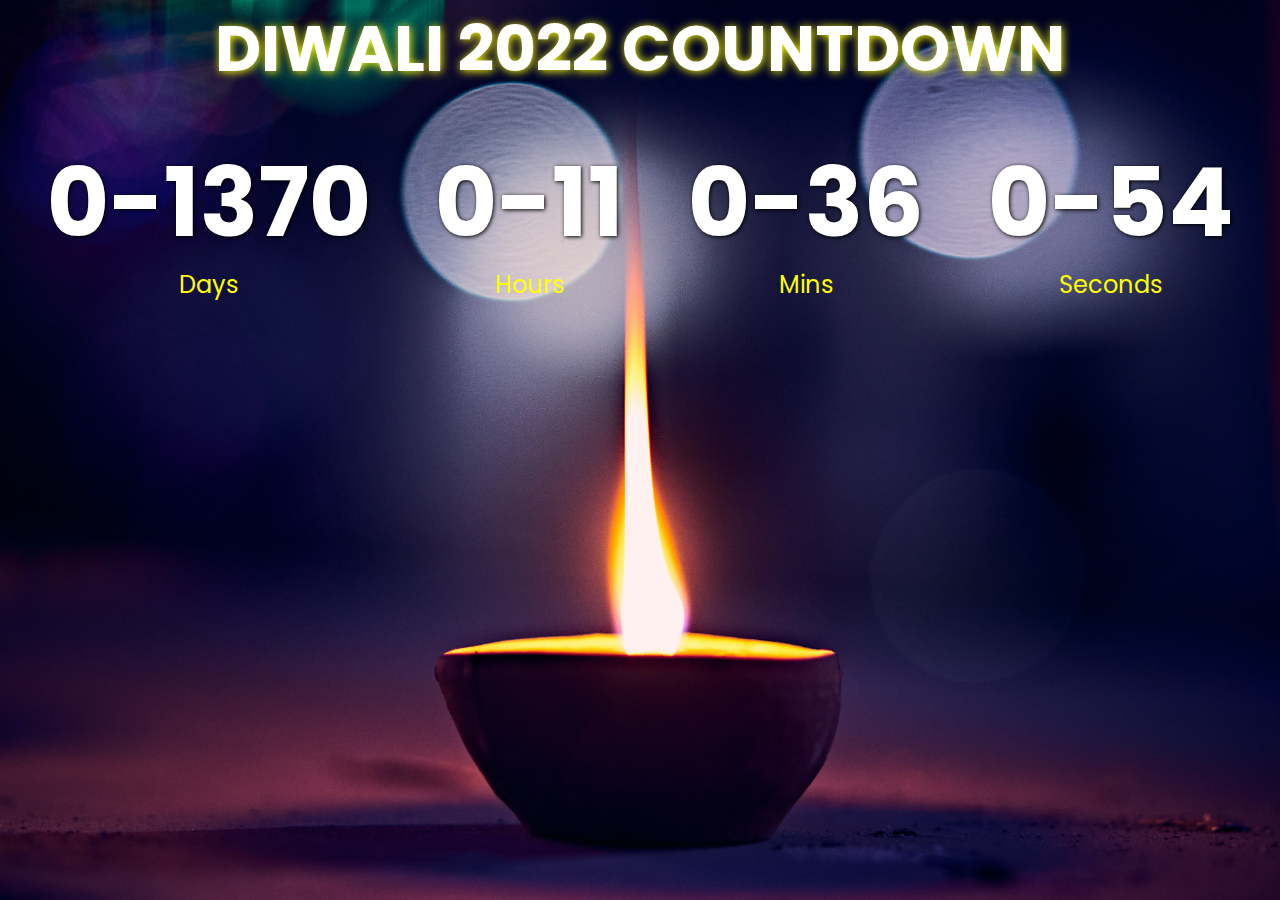
<file: Countdown Timer/index.html>
<!DOCTYPE html>
<html lang="en">
<head>
    <meta charset="UTF-8">
    <meta http-equiv="X-UA-Compatible" content="IE=edge">
    <meta name="viewport" content="width=device-width, initial-scale=1.0">
    <title>Count Down Timer</title>
    <link rel="stylesheet" href="style.css">
    <script src="script.js" defer></script>
</head>
<body>
    <h1>Diwali 2022 Countdown</h1>
    <div class="countdown-container">
        <div class="countdown-el days-c">
            <p class="big-text" id="days">01</p>
            <span>days</span>
        </div>
        <div class="countdown-el hours-c">
            <p class="big-text" id="hours">01</p>
            <span>hours</span>
        </div>
        <div class="countdown-el min-c">
        <p class="big-text" id="min">01</p>
            <span>mins</span>
        </div>
        <div class="countdown-el seconds-c">
            <p class="big-text" id="seconds">01</p>
            <span>seconds</span>
        </div>
    </div>
</body>
</html>
</file>
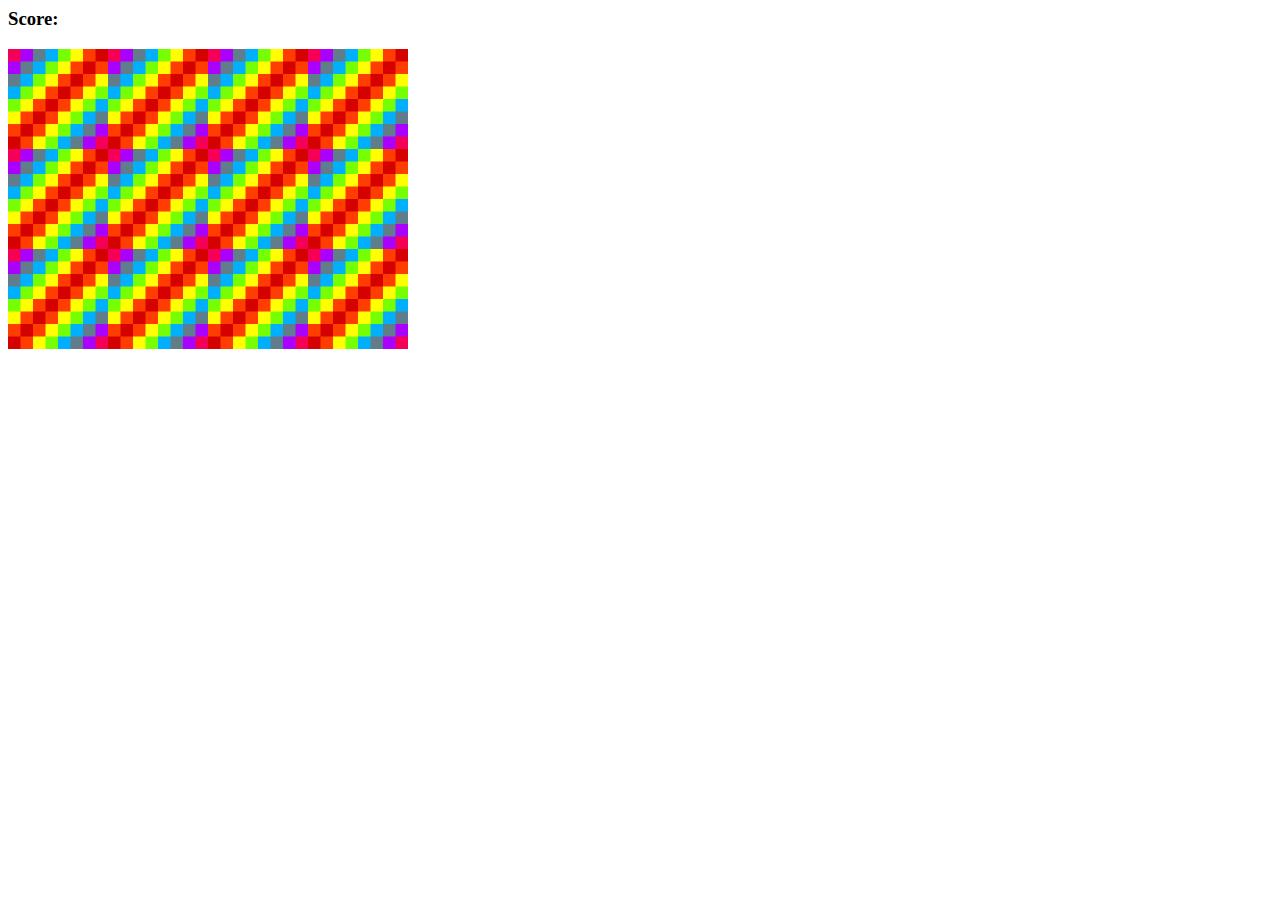
<file: memory-game/index.html>
<!D OCTYPE html>
<html lang="en">
<head>
    <meta charset="UTF-8">
    <meta http-equiv="X-UA-Compatible" content="IE=edge">
    <meta name="viewport" content="width=device-width, initial-scale=1.0">
    <title>Memory Game</title>
    <link rel="stylesheet" href="style.css">
    <script src="script.js" defer></script>
</head>
<body>
    
    <h3>Score: <span id="result"></span></h3>
    
    <div id="grid" ></div>
    
</body>
</html>
</file>
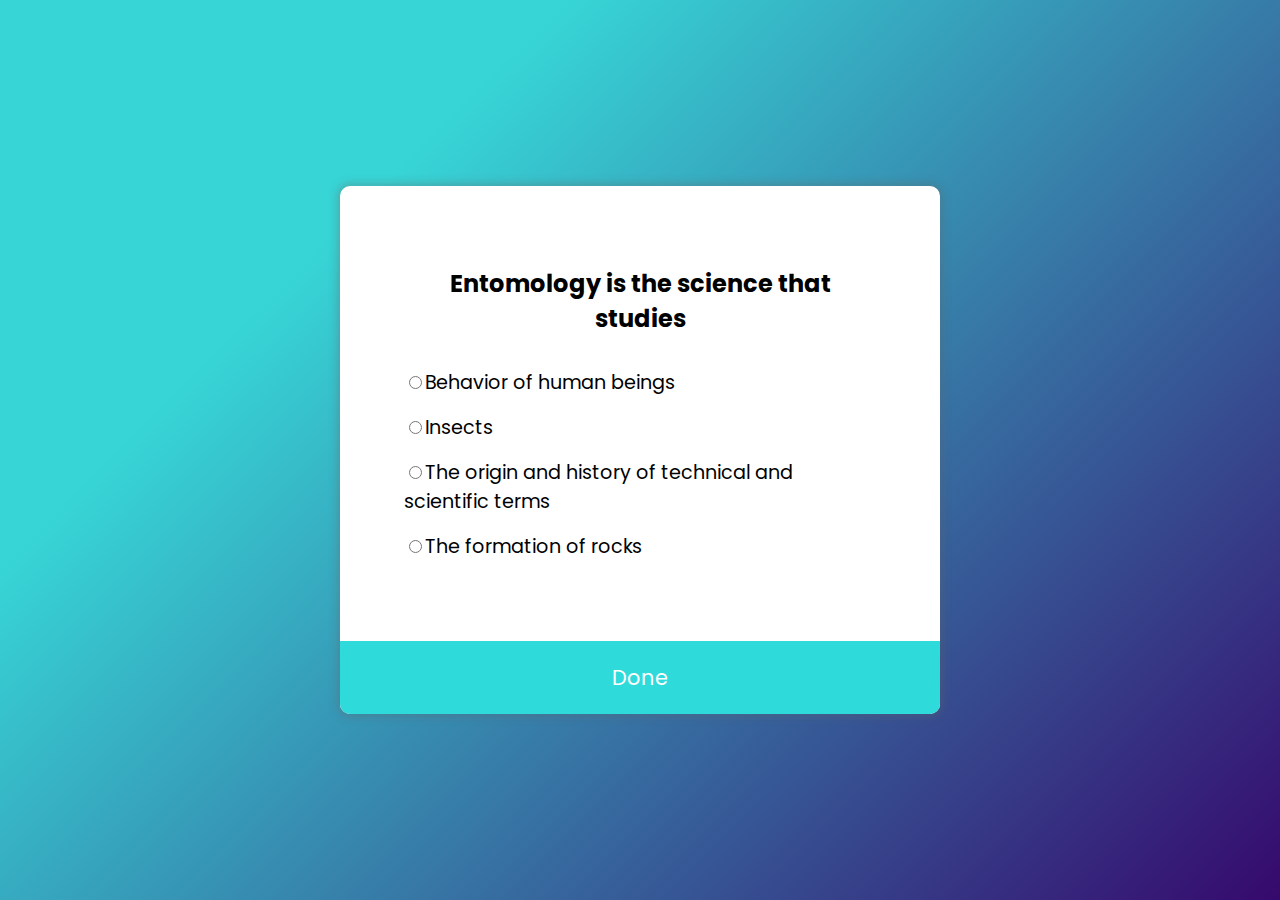
<file: quiz-app/index.html>
<!DOCTYPE html>
<html lang="en">
  <head>
    <meta charset="UTF-8" />
    <meta http-equiv="X-UA-Compatible" content="IE=edge" />
    <meta name="viewport" content="width=device-width, initial-scale=1.0" />
    <title>Quiz App</title>
    <link rel="stylesheet" href="style.css" />
    <script src="script.js" defer></script>
    <link
      rel="icon"
      href="./data/question-mark-5976736.svg"
      type="image/icon type"
    />
  </head>
  <body>
    <div class="quiz-container" id="quiz">
      <div class="quiz-header">
        <h2 id="question">Question text</h2>
        <ul>
          <li>
            <input type="radio" id="a" name="answer" class="answer" /><label
              id="a_text"
              for="a"
              >Question</label
            >
          </li>
          <li>
            <input type="radio" id="b" name="answer" class="answer" /><label
              id="b_text"
              for="b"
              >Question</label
            >
          </li>
          <li>
            <input type="radio" id="c" name="answer" class="answer" /><label
              id="c_text"
              for="c"
              >Question</label
            >
          </li>
          <li>
            <input type="radio" id="d" name="answer" class="answer" /><label
              id="d_text"
              for="d"
              >Question</label
            >
          </li>
        </ul>
      </div>
      <button id="submit">Done</button>
    </div>
  </body>
</html>
</file>
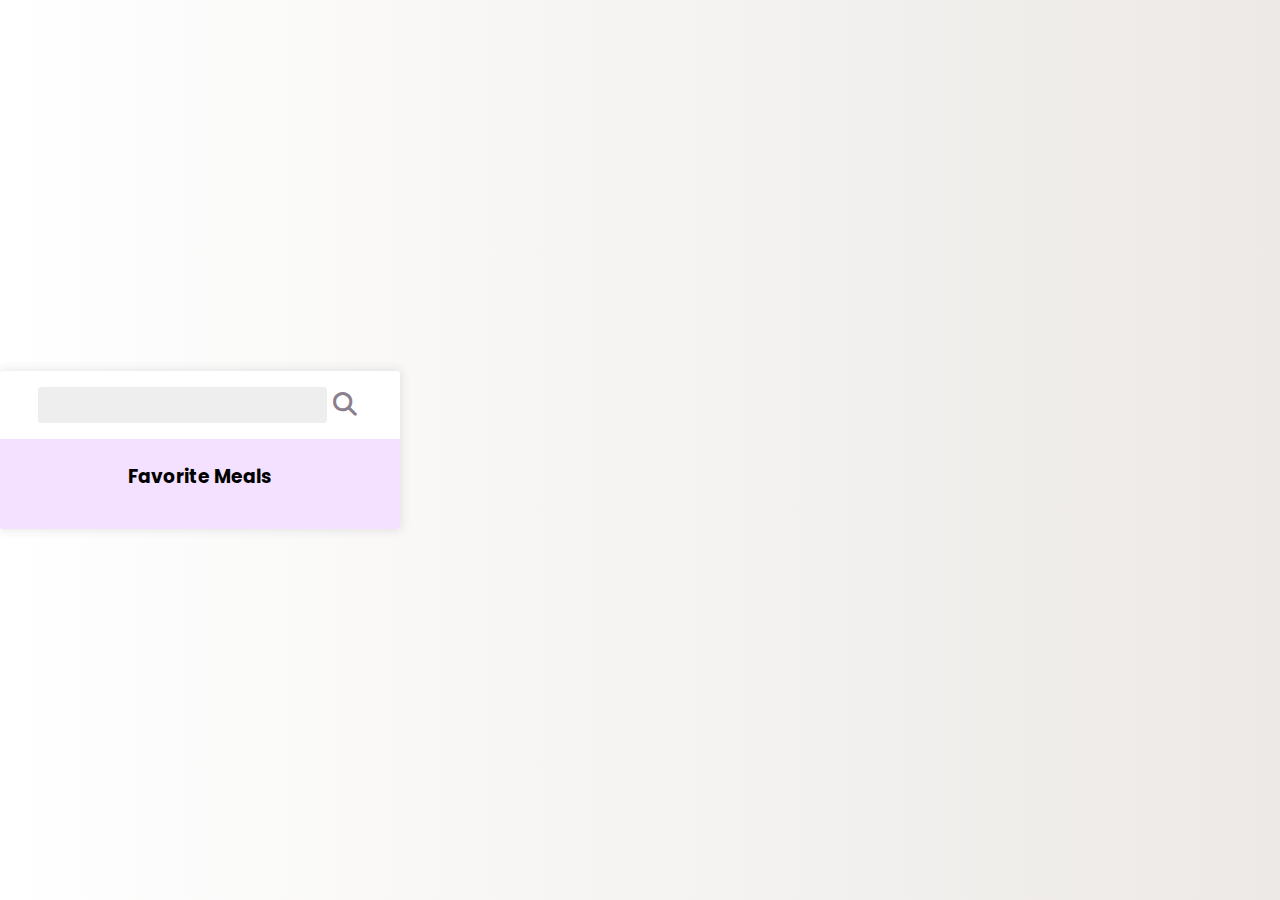
<file: recipe-app/index.html>
<!DOCTYPE html>
<html lang="en">
  <head>
    <meta charset="UTF-8" />
    <meta http-equiv="X-UA-Compatible" content="IE=edge" />
    <meta name="viewport" content="width=device-width, initial-scale=1.0" />
    <title>Recipes</title>
    <link
      rel="stylesheet"
      href="https://cdnjs.cloudflare.com/ajax/libs/font-awesome/6.1.1/css/all.min.css"
    />
    <link rel="stylesheet" href="style.css" />
    <script src="script.js" defer></script>
  </head>
  <body>
    <div class="mobile-container">
      <header>
        <input type="text" id="search-term" />
        <button id="search">
          <i class="fa-solid fa-magnifying-glass"></i>
        </button>
      </header>
      <div class="fav-container">
        <h3>Favorite Meals</h3>
        <ul class="fav-meals" id="fav-meals"></ul>
      </div>
      <div class="meals" id="meals"></div>
    </div>
    <div class="popup-container hidden " id="meal-popup">      
      <div class="popup">
        <button class="close-popup" id="close-popup"><i class="fas fa-times"></i></button>

          <div class="meal-info" id="meal-info"> </div>
      </div>
    </div>
  </body>
</html>
</file>
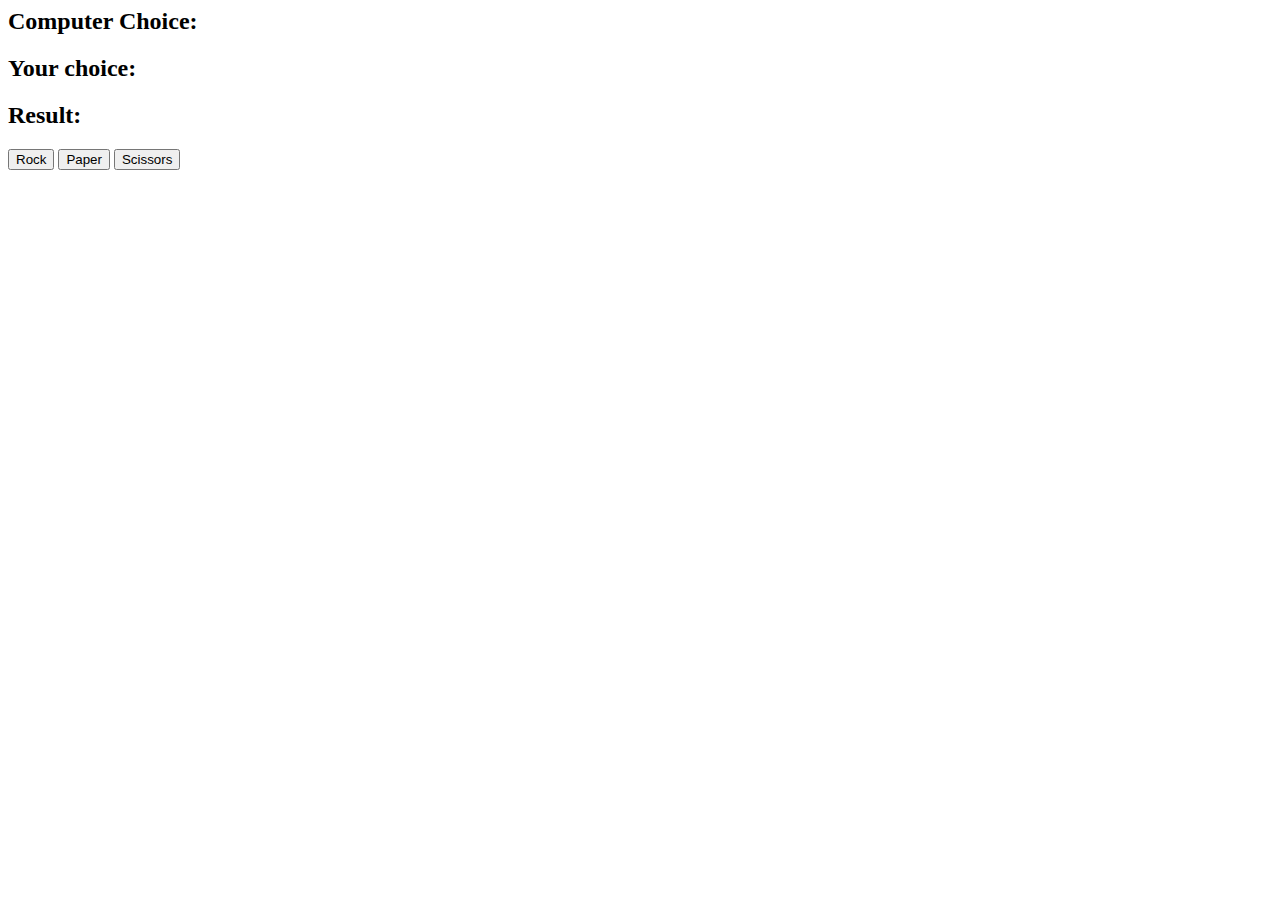
<file: rock-paper-scissors/index.html>
<html lang="en">
<head>
    <meta charset="UTF-8">
    <meta http-equiv="X-UA-Compatible" content="IE=edge">
    <meta name="viewport" content="width=device-width, initial-scale=1.0">
    <title>Rock paper scissors</title>
</head>
<body>
    <h2>Computer Choice: <span id="computer-choice"></span></h2>
    <h2>Your choice: <span id="user-choice"></span></h2>
    <h2>Result: <span id="result"></span></h2>

    <button id="Rock">Rock</button>
    <button id="Paper">Paper</button>
    <button id="Scissors">Scissors</button>



    <script src="script.js"></script>
</body>
</html>
</file>
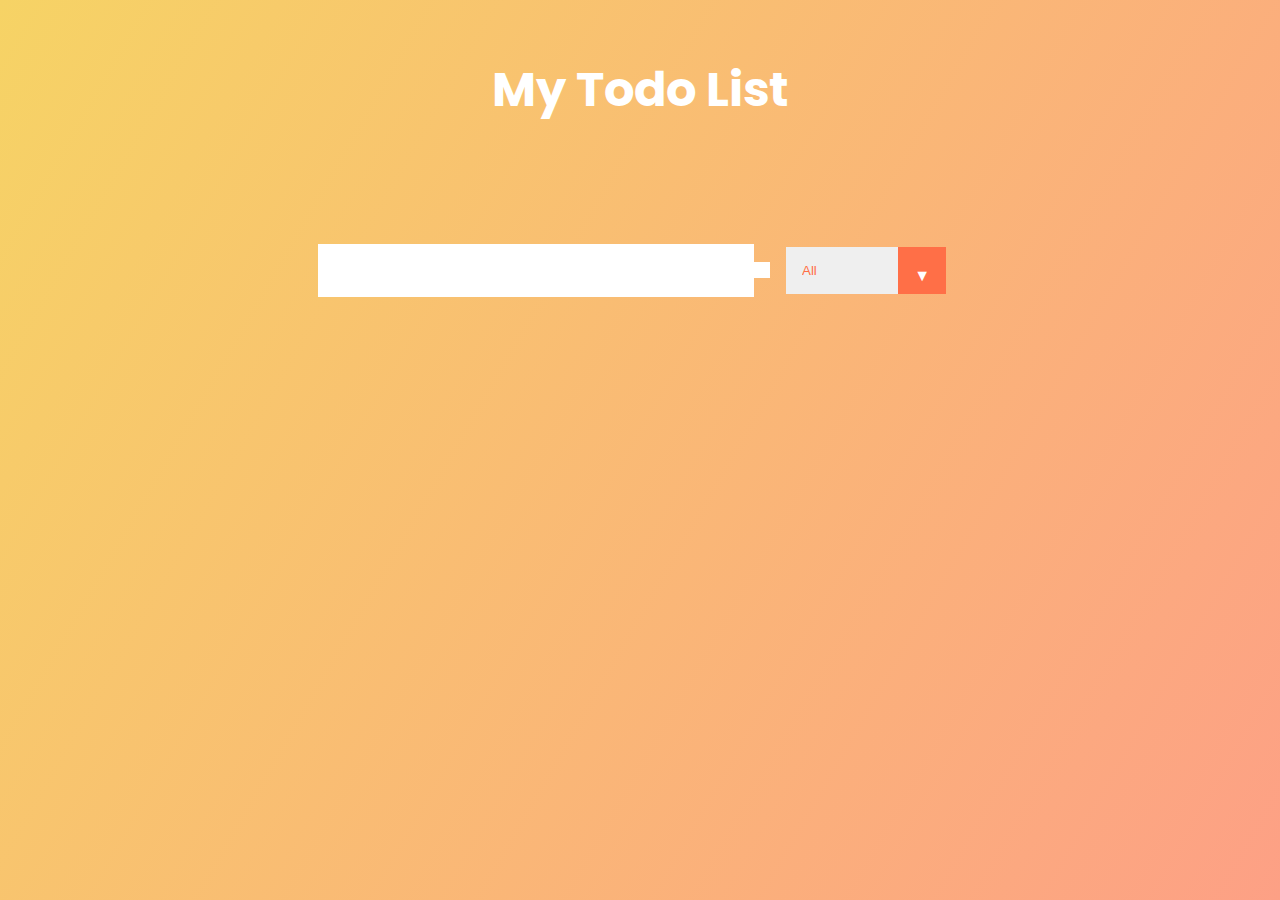
<file: Todo list app/index.html>
<!DOCTYPE html>
<html lang="en">
<head>
    <meta charset="UTF-8">
    <meta http-equiv="X-UA-Compatible" content="IE=edge">
    <meta name="viewport" content="width=device-width, initial-scale=1.0">
    <title>Todo List</title>
    <link rel="stylesheet" href="https://cdnjs.cloudflare.com/ajax/libs/font-awesome/6.1.1/css/all.min.css" integrity="sha512-KfkfwYDsLkIlwQp6LFnl8zNdLGxu9YAA1QvwINks4PhcElQSvqcyVLLD9aMhXd13uQjoXtEKNosOWaZqXgel0g==" crossorigin="anonymous" referrerpolicy="no-referrer" />
    <link rel="stylesheet" href="style.css">
    <script src="script.js" defer></script>
    <link rel="preconnect" href="https://fonts.googleapis.com">
<link rel="preconnect" href="https://fonts.gstatic.com" crossorigin>
<link href="https://fonts.googleapis.com/css2?family=Poppins:ital,wght@0,200;0,600;1,400&display=swap" rel="stylesheet">
</head>
<body>
    <header>
        <h1>My Todo List</h1>
    </header>
        <form >
            <input  type="text" class="todo-input">
            <button class="todo-button" type="submit">
            <i class="fas fa-plus-square"></i>
            </button>
            <div class="select">
                <select name="todos" class="filter-todo">
                    <option value="all">All</option>
                    <option value="completed">Completed</option>
                    <option value="uncompleted">Uncompleted</option>
                </select>
            </div>
        </form>
        <div class="todo-container">
            <ul class="todo-list"></ul>
        </div>
</body>
</html>
</file>
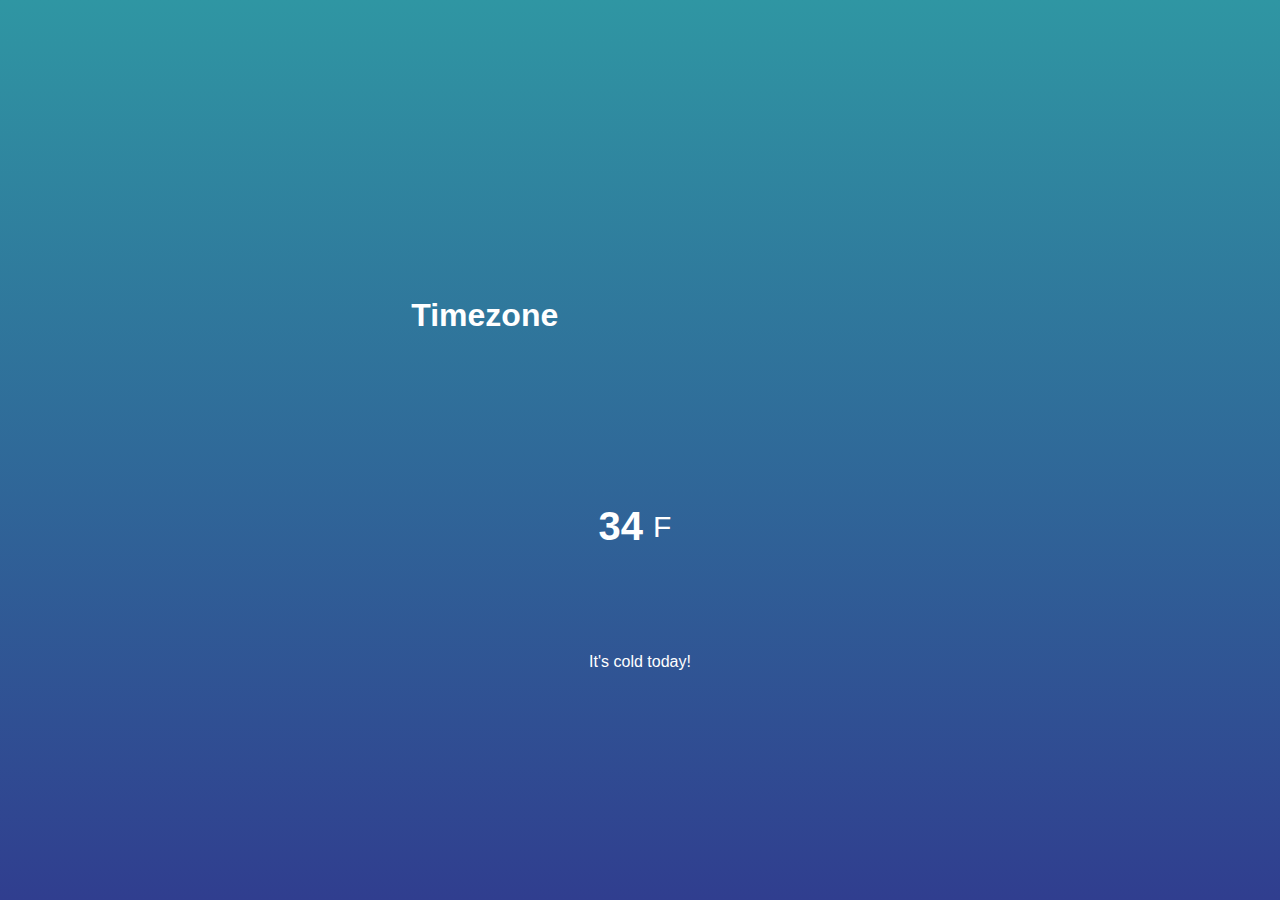
<file: weather-app/index.html>
<!DOCTYPE html>
<html lang="en">
<head>
    <meta charset="UTF-8">
    <meta http-equiv="X-UA-Compatible" content="IE=edge">
    <meta name="viewport" content="width=device-width, initial-scale=1.0">
    <title>Weather</title>
    <link rel="stylesheet" href="style.css">
    <script src="script.js" defer></script>
    <script src="skycons.js" defer></script>
</head>
<body>
    <div class="location">
        <h1 class="location-timezone">Timezone</h1>
        <canvas class="icon" width="128" height="128"></canvas>
    </div>
    <div class="temperature">
        <div class="degree-section">
            <h2 class="temperature-degree">34</h2>
            <span>F</span>
        </div>
        <div class="temperature-description">It's cold today! </div>
    </div>
    
</body>
</html>
</file>
<file: Countdown Timer/style.css>
@import url("https://fonts.googleapis.com/css2?family=Poppins:ital,wght@0,200;0,600;1,400&display=swap");

* {
    box-sizing: border-box;

}

body{
    
    background-image: url(data/bg4.jpg);
    background-size: cover;
    background-position: center 60%;
    display: flex;
    flex-direction: column;
    align-items: center;
    min-height: 100vh;
    font-family: "poppins", sans-serif;
    margin: 0;
    
}
 
.countdown-container{
    display: flex;
    flex-wrap: wrap;
    justify-content: center;
}

h1{text-transform: uppercase;
    font-weight: bold;
    color: white;
    text-shadow: 1px 1px 10px yellow ;
    font-size: 4rem;
    margin-top: 1px;
    text-align: center;
}
.big-text{
    font-size: 6rem;
    line-height: 1;
    margin: 1rem 2rem;
    font-weight: bold;
    color: white;
    text-shadow: 1px 1px 4px black;
}

.countdown-el {
    text-align: center;
    text-transform: capitalize;
    
}

.countdown-el span{
    font-size: 1.5rem;
    color: yellow;}
</file>
<file: memory-game/style.css>
#grid{
    width: 400px;
    height: 300px;
    display: flex;
    flex-wrap: wrap;
}
</file>
<file: quiz-app/style.css>
@import url("https://fonts.googleapis.com/css2?family=Poppins:ital,wght@0,200;0,600;1,400&display=swap");

* {
    box-sizing: border-box;
}

body {
    background-image: linear-gradient(315deg, #36096d 0%, #37d5d6 74%);
    font-family: "poppins", sans-serif;
    display: flex;
    align-items: center;
    justify-content: center;
    margin: 0;
    min-height: 100vh;
}

.quiz-container {
    background-color: white;
    border-radius: 10px;
    box-shadow: 0 0 10px 2px rgba(100, 100, 100, 0.4);
    width: 600px;
    max-width: 100%;
    overflow: hidden;
}

.quiz-header {
    padding: 4rem;
}

h2{
    margin: 0;
    text-align: center;
    padding: 1rem;

}

ul {
    list-style-type: none;
    padding: 0;
}
ul li{
    margin: 1rem 0;
    font-size: 1.2rem;
    cursor: pointer;
}
ul li label{
    cursor: pointer;
}

button {
    background-color: #2fdada;
    color: white;
    display: block;
    font-family: inherit;
    width: 100%;
    padding: 1.3rem;
    border: none;
    font-size: 1.3rem;
    cursor: pointer;
    transition: .5s;
    
}

button:hover {
    background-color: #36096dd8;
    opacity: .7;
}
</file>
<file: recipe-app/style.css>
@import url("https://fonts.googleapis.com/css2?family=Poppins:ital,wght@0,200;0,600;1,400&display=swap");

* {
    box-sizing: border-box;
}

body {
    background: #ECE9E6;
    background: -webkit-linear-gradient(to right, #FFFFFF, #ECE9E6);
    background: linear-gradient(to right, #FFFFFF, #ECE9E6);
    display: flex;
    align-items: center;
    font-family: "poppins", sans-serif;
    margin: 0;
    min-height: 100vh;

}

img {
    max-width: 100%;
}

.mobile-container {
    background-color: white;
    box-shadow: 0 0 10px 2px #3333331a;
    border-radius: 3px;
    overflow: hidden;
    width: 400px;


}

header {
    display: flex;
    align-items: center;
    justify-content: center;
    padding: 1rem;
}

header input {
    background-color: #eee;
    border: none;
    border-radius: 3px;
    padding: .5rem 1rem;
    font-family: inherit;
}

header button {
    background-color: transparent;
    color: rgb(138, 128, 141);
    border: none;
    font-size: 1.5rem;

}

.fav-container {
    background-color: rgb(243, 225, 255);
    padding: 0.25rem 1rem;
    text-align: center;

}

.fav-meals {
    display: flex;
    flex-wrap: wrap;
    align-items: center;
    justify-content: center;

    list-style-type: none;
    padding: 0;

}

.fav-meals li {
    cursor: pointer;
    position: relative;
    margin: 5px;
    width: 75px;
}
.fav-meals li .clear {
    background-color: transparent;
    border: none;
    cursor: pointer;
    opacity: 0;
    position: absolute;
    top: -.5rem;
    right: -.5rem;
    font-size: 1.2rem;
    
}
.fav-meals li:hover .clear {
    opacity: 1;
}

.fav-meals li img {
    border: 2px solid #ffffff;
    box-shadow: 0 0 10px 2px #3333331a;
    border-radius: 50%;
    object-fit: cover;
    height: 70px;
    width: 70px;

}

.fav-meals li span {
    display: inline-block;
    font-size: .9rem;
    white-space: nowrap;
    overflow: hidden;
    text-overflow: ellipsis;
    width: 75px;
    }

.meal {
    border-radius: 3px;
    box-shadow: 0 0 10px 2px #3333331a;
    margin: 1.5rem;
    overflow: hidden;
    cursor: pointer;


}

.meal-header {
    position: relative;
}

.meal-header .random {
    /* position absolute */
    position: absolute;  
    top: 1rem;
    background-color: white;
    padding: 0.25rem 0.5rem;
    border-top-right-radius: 3px;
    border-bottom-right-radius: 3px;
}

.meal-header img {
    object-fit: cover;
    height: 250px;
    width: 100%;
}

.meal-body {
    display: flex;
    align-items: center;
    justify-content: space-between;
    padding: 1rem;

}

.meal-body h4 {
    margin: 0;
    
}

.meal-body .fav-btn {
    border: none;
    background-color: transparent;
    color: rgb(197, 188, 188);
    cursor: pointer;
    font-size: 1.2rem;
}
.meal-body .fav-btn.active{
    color: rebeccapurple;
}
.popup-container{
    background-color: rgba(0,0,0,0.5);
    display: flex;
    align-items: center;
    justify-content: center;
    position: fixed;
    left: 0;
    right: 0;
    top: 0;
    bottom: 0;
}

.popup-container.hidden{
    opacity: 0;
    user-select: none;
    pointer-events: none;
}
.popup{
    background-color: white;
    max-width: 600px;
    width: 100%;
    position: relative;
    max-height: 100vh;
    border-radius:5px ;
    padding: 0 2rem;
    overflow: auto;
    
}

.popup .close-popup{
    background-color: transparent;
    border: none;
    font-size: 2rem;
    position: absolute;
    top: 1rem;
    right: 1rem;
    cursor: pointer;

}
.meal-info h1{
    text-align: center;
}
</file>
<file: Todo list app/style.css>
*{
    margin: 0;
    padding: 0;
    box-sizing: border-box;

}

body{
    background-image: linear-gradient(120deg, #f6d365, #fda085);
    color: white;
    font-family: "poppins", sans-serif;
    min-height: 100vh;
}
header{
    font-size: 1.5rem;
}

header, form{
    min-height: 20vh;
    display: flex;
    justify-content: center;
    align-items: center;
}

form input, form button{
    padding: 0.5rem;
    font-size: 2rem;
    border: none;
    background-color: white;
}
form button{
    color: #d88771;
    background: white;
    cursor: pointer;
    transition: all 0.3s ease;
}

form button:hover{
    background-color: #d88771;
    color: white;
}

.todo-container{
    display: flex;
    justify-content: center;
    align-items: center;
    
}
.todo-list{
    min-width: 30%;
    list-style: none;

}

.todo{
    margin: .5rem;
    background-color: white;
    color: black;
    font-size: 1.5rem;
    display: flex;
    justify-content: space-between;
    align-items: center;
    transition: all .5s ease;
}

.todo li{
    flex: 1;

}

.trash-btn, .complete-btn{
    background-color: #ff6f47;
    color: white;
    border: none;
    padding: 1rem;
    cursor: pointer;
    font-size: 1rem;

}

.complete-btn{
    background-color: rgb(75, 214, 75);
}

.fa-trash, .fa-check{
    pointer-events: none;
}
.completed{
    text-decoration: line-through;
    opacity: .5;
}

.fall{
    transform: translateY(8rem) rotateZ(20deg);
    opacity: 0;
}

select{
    -webkit-appearance: none;
    -moz-appearance: none;
    appearance: none;
    outline: none;
    border: none;
}

.select{
    margin: 1rem;
    position: relative;
    overflow: hidden;
}

select{
    color: #ff6f47;
    width: 10rem;
    cursor: pointer;
    padding: 1rem;
}

.select::after{
    content: "\25BC";
    position: absolute;
    background: #ff6f47;
    top: 0;
    right: 0;
    padding: 1rem;
    pointer-events: none;
}

.select:hover::after{
    background: white;
    color: #ff6f47;
}
</file>
<file: weather-app/style.css>
* {
    margin: 0;
    padding: 0;
    box-sizing: border-box;
}

body {
height: 100vh;
display: flex;
justify-content: center;
align-items: center;
flex-direction: column;
background: linear-gradient(rgb(47,150,163),rgb(48,62,143));
font-family: sans-serif;
color: white;

}

.location, .temperature{
    height: 30vh;
    width: 50%;
    display: flex;
    justify-content: space-around;
    align-items: center;
}
.temperature{
    flex-direction: column;
}
.degree-section{
    display: flex;
    align-items: center;
    cursor: pointer;
}
.degree-section span{
    margin: 10px;
    font-size: 30px;

}

.degree-section h2{
    font-size: 40px;
}
</file>
